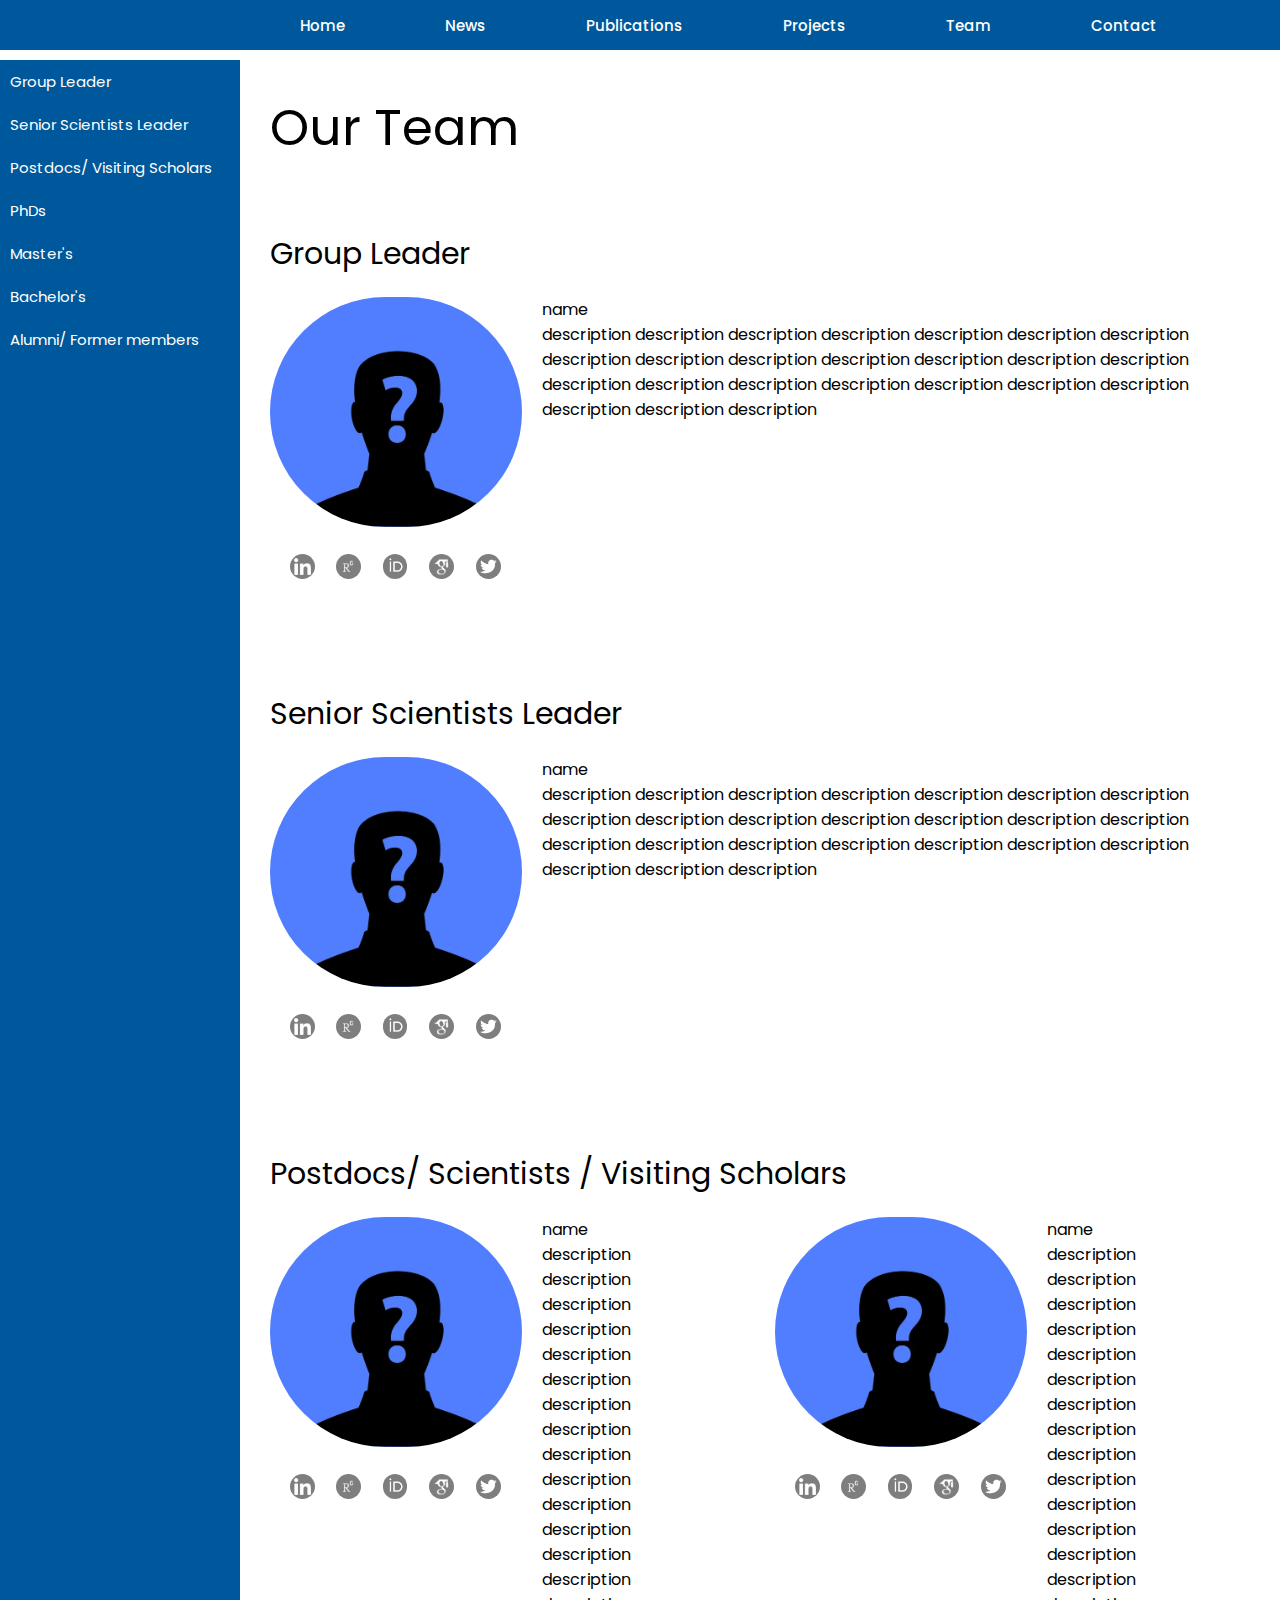
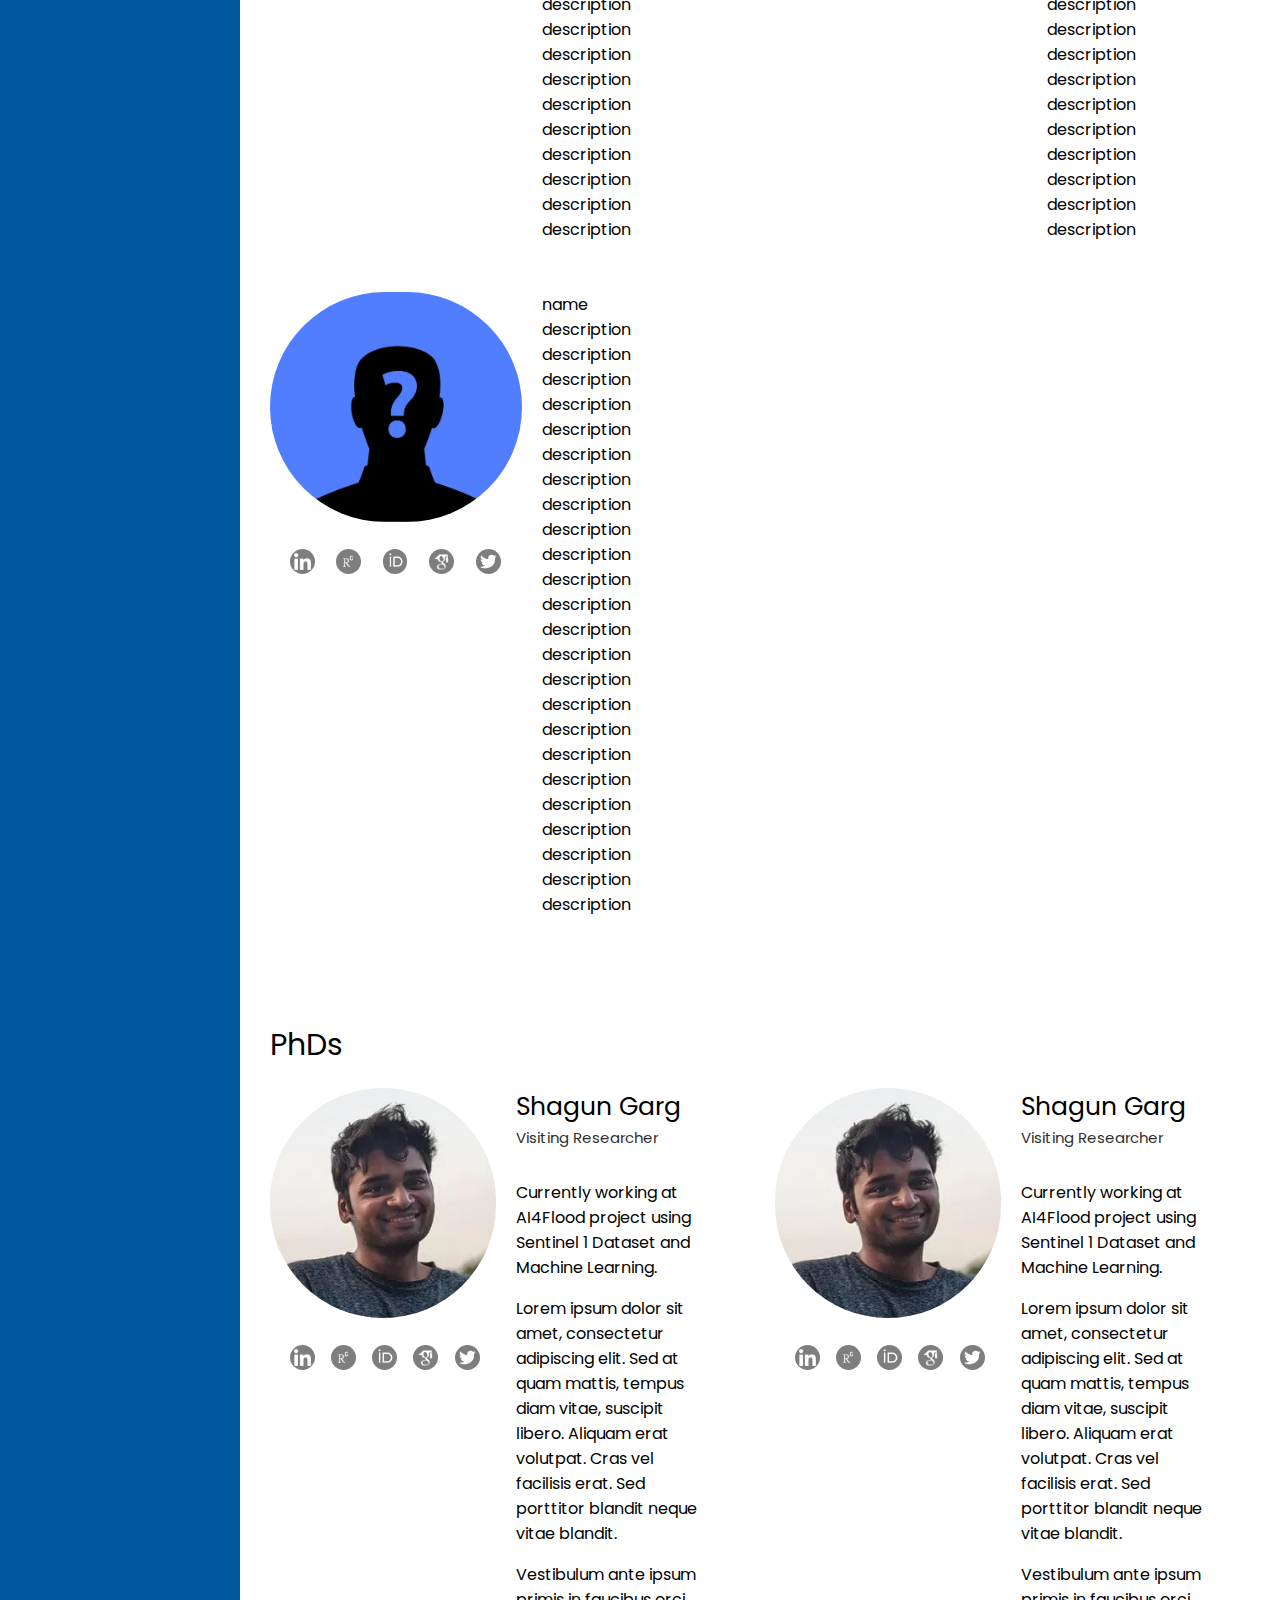
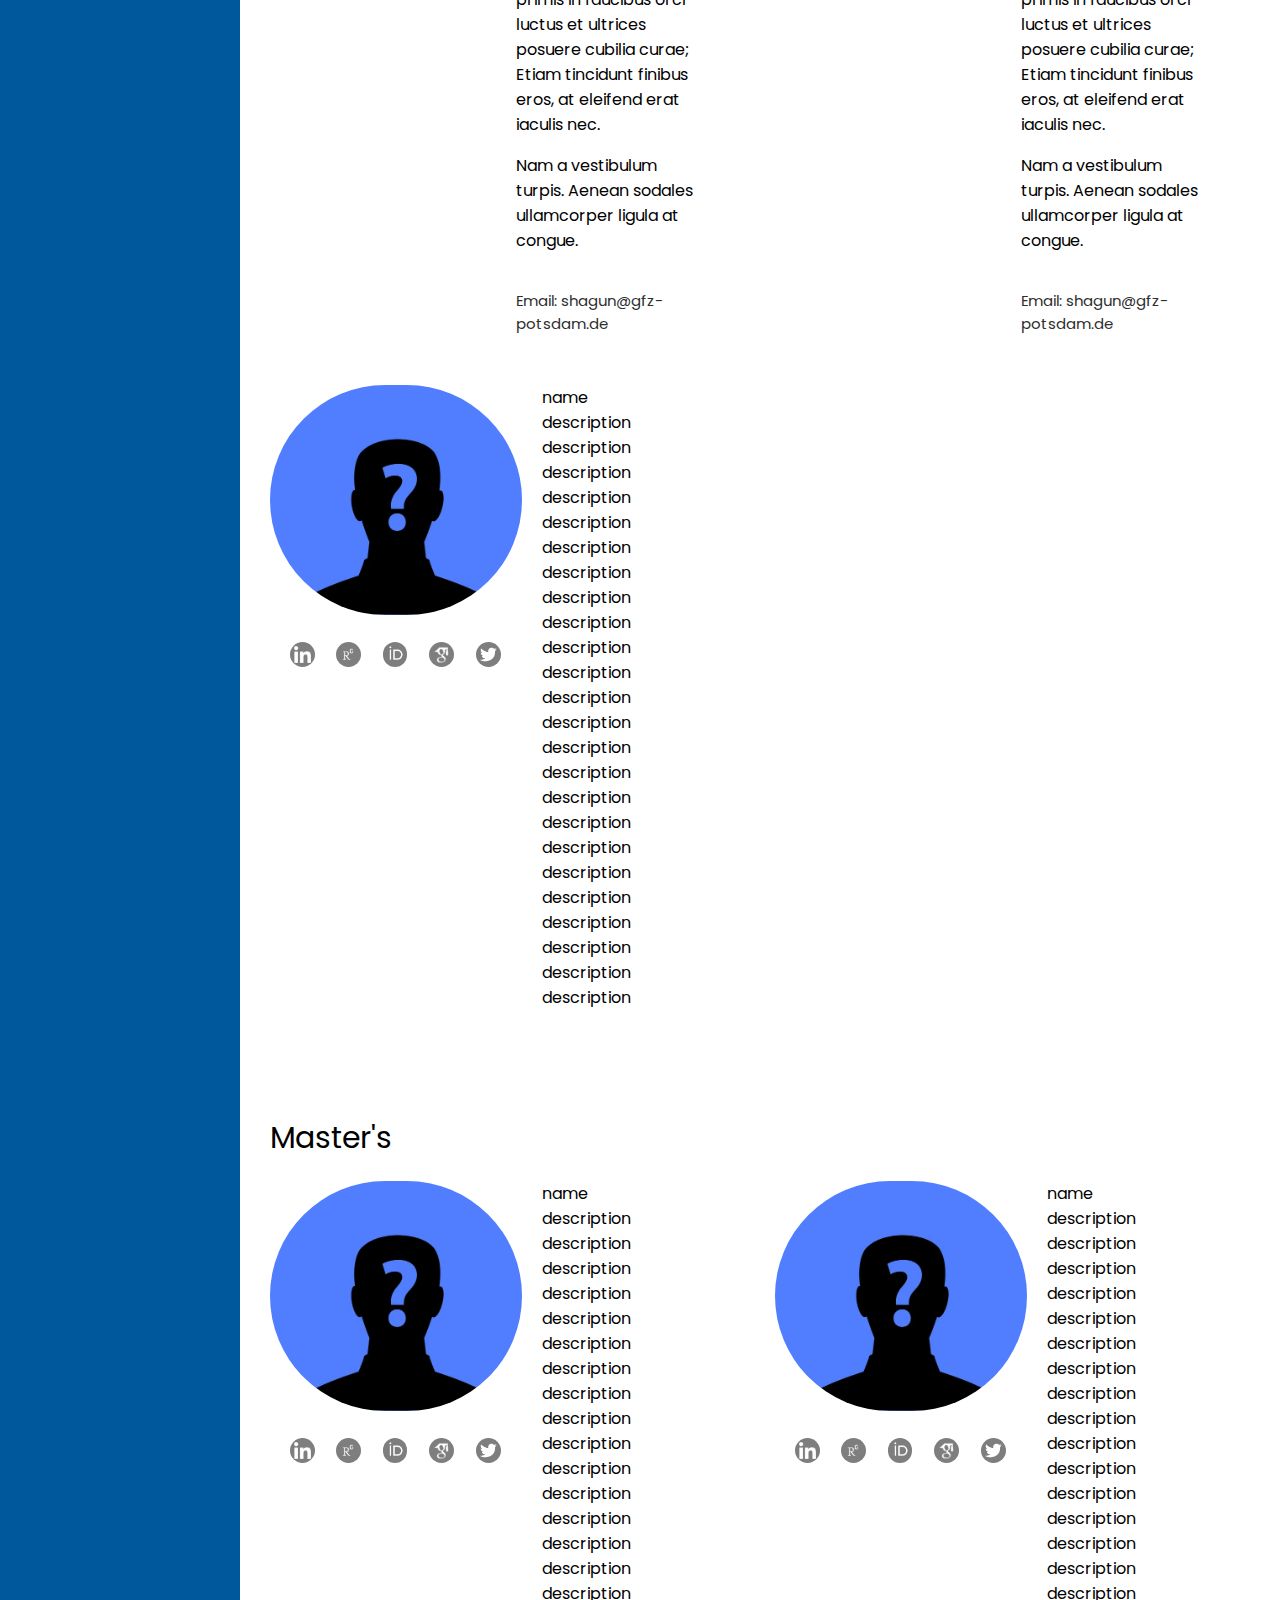
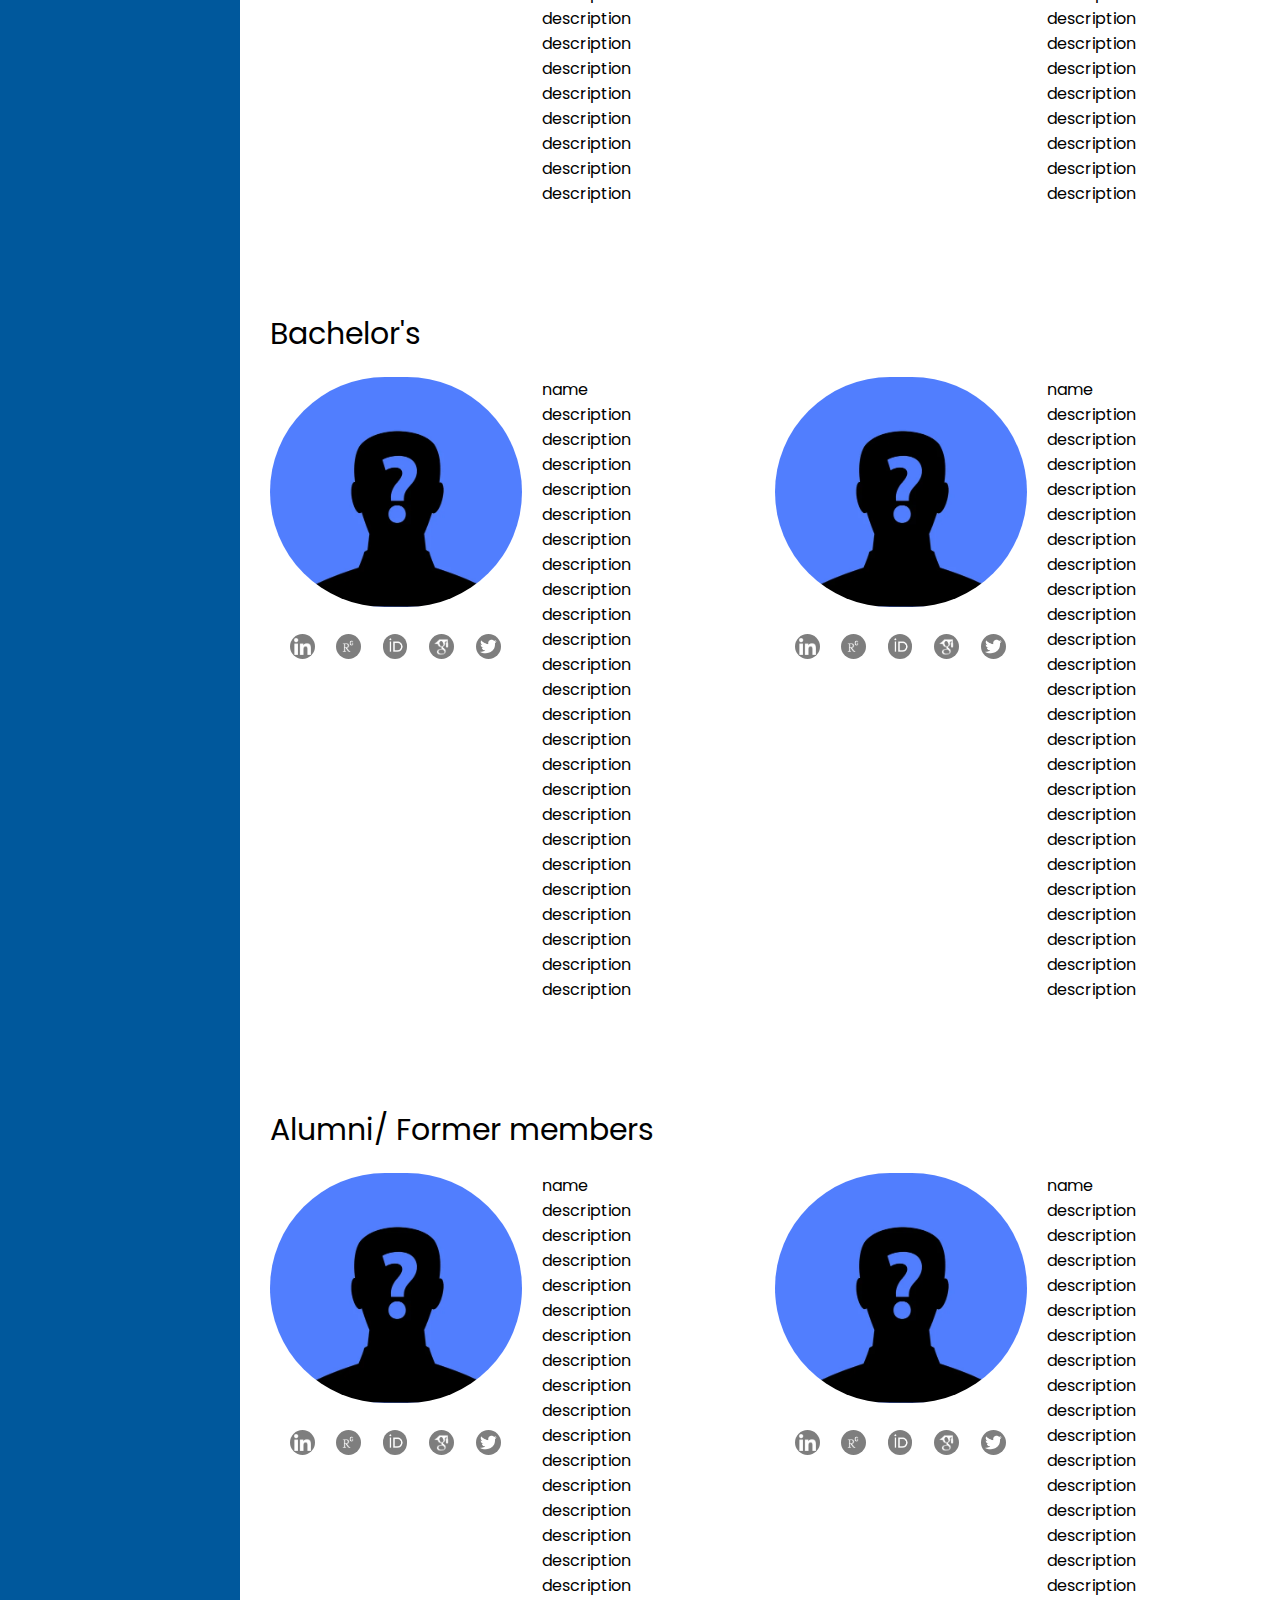
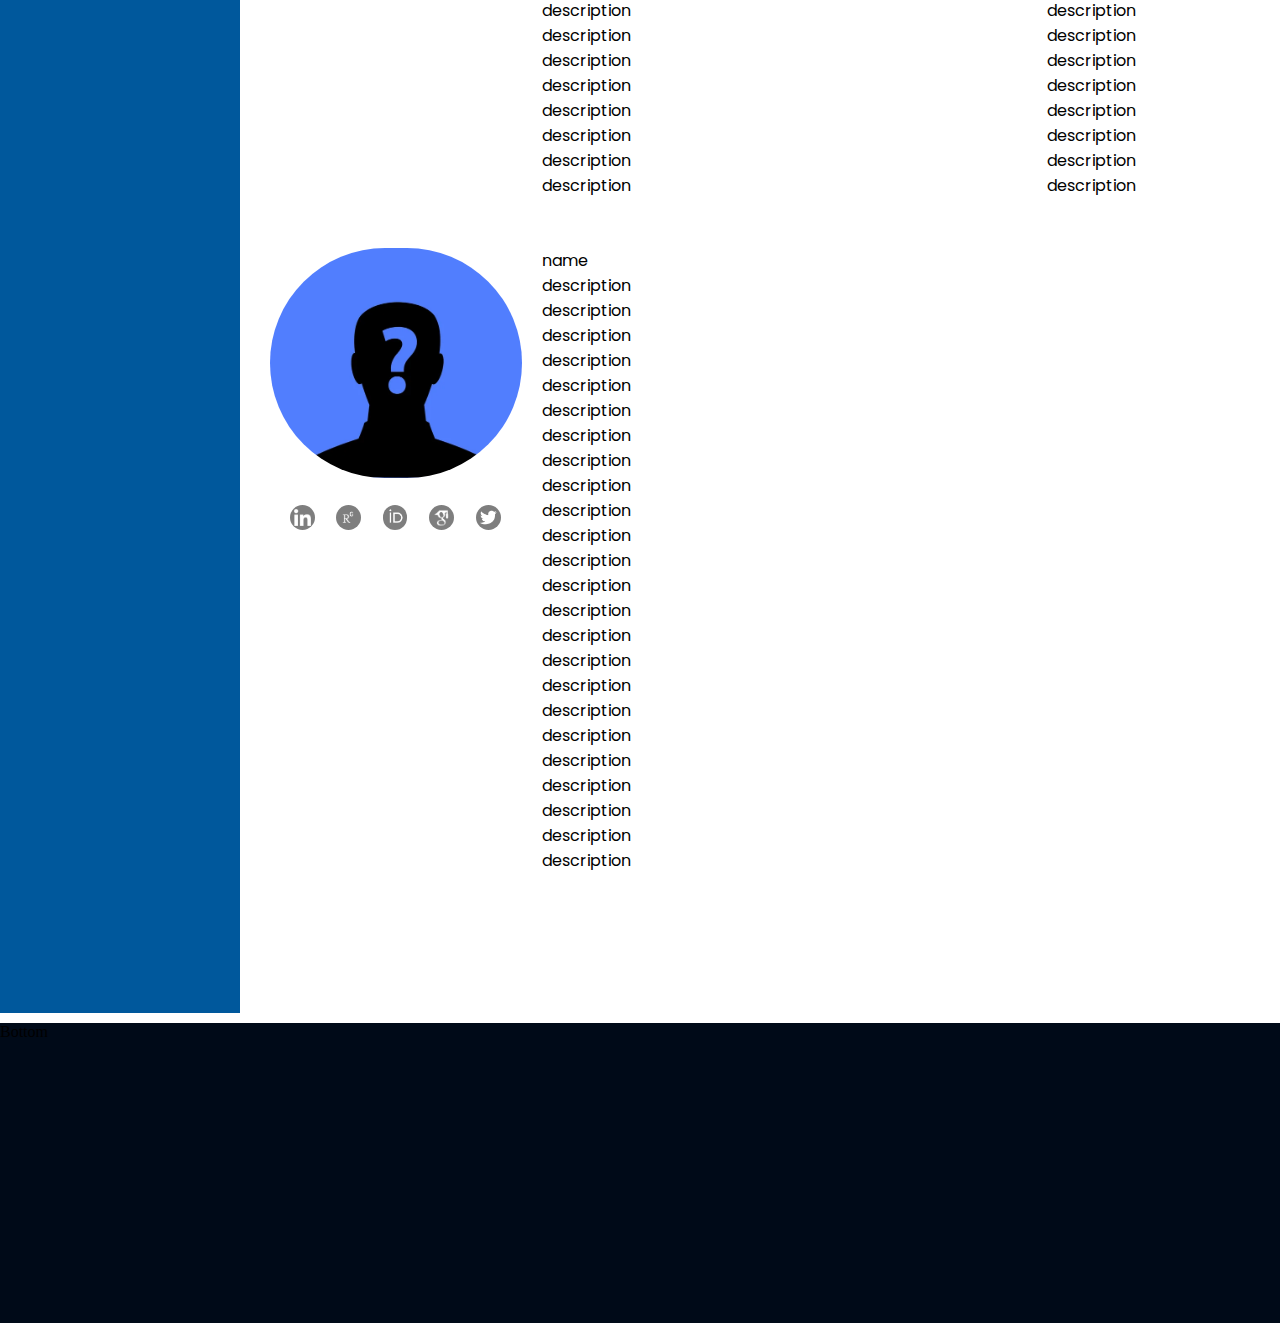
<file: index.html>
<!DOCTYPE html>
<html>
    <head>
        <link rel="preconnect" href="https://fonts.googleapis.com">
        <link rel="preconnect" href="https://fonts.gstatic.com" crossorigin>
        <link href="https://fonts.googleapis.com/css2?family=Quicksand:wght@300;500;700&family=Sono:wght@300;500;700&display=swap" rel="stylesheet">
        <link rel="preconnect" href="https://fonts.googleapis.com">
        <link rel="preconnect" href="https://fonts.gstatic.com" crossorigin>
        <link href="https://fonts.googleapis.com/css2?family=Poppins:wght@300;500;700&family=Sono:wght@300;500;700&display=swap" rel="stylesheet">
        <link rel="stylesheet" href="body.css">
        <link rel="stylesheet" href="head.css">
        <link rel="stylesheet" href="bottom.css">
        <link rel="stylesheet" href="leftpanel.css">

    </head>
    <body class="shareer">
        <div class="leftpanel">
            <div class="leaders">
            <a class="grouping" href="#leader">Group Leader<br></a>
            </div>
            <div class="leaders">
            <a class="grouping" href="#ssleader">Senior Scientists Leader<br></a>
            </div>
            <div class="leaders">
            <a class="grouping" href="#postdoc">Postdocs/ Visiting Scholars<br></a>
            </div>
            <div class="leaders">
            <a class="grouping" href="#phd">PhDs<br></a>
            </div>
            <div class="leaders">
            <a class="grouping" href="#master">Master's<br></a>
            </div>
            <div class="leaders">
            <a class="grouping" href="#bachelor">Bachelor's<br></a>
            </div>
            <div class="leaders">
            <a class="grouping" href="#Alumni">Alumni/ Former members<br></a>
            </div>
        </div>
        <div class="fullbody">
            <div class="leftpanel2"></div>
            <div class="body">
                    <div id="track" class="track">
                        Our Team
                    </div>
                    <div class="filler" id="leader">.</div>
                    <div class="designation" >
                        Group Leader
                    </div>
                    <div class="self_stuff">
                        <div class="self_pic">
                            <img class="defimg" src="Images/def_img.jpg">
                            <div class="logos">
                                <a class="logolink1" href=""> <img class="logo" src="Images/linkedin.png"> </a>
                                <a class="logolink1" href=""> <img class="logo" src="Images/researchgate.jpg"> </a>
                                <a class="logolink1" href=""> <img class="logo" src="Images/orcid.jpg"> </a>
                                <a class="logolink1" href=""> <img class="logo" src="Images/googlescholar.jpg"> </a>
                                <a class="logolink1" href=""> <img class="logo" src="Images/twitter.jpg"> </a>
                            </div>
                        </div>
                        <div class="self_desc">
                            <div>
                            name 
                            </div>
                            <div>
                                description description description description description description description description description description description description description description description description description description description description description description description description 

                            </div>
                            
                        </div>
                    </div>
                    <div class="filler" id="ssleader">.</div>
                    <div class="designation" >
                        Senior Scientists Leader
                    </div>
                    <div class="self_stuff">
                        <div class="self_pic">
                            <img class="defimg" src="Images/def_img.jpg">
                            <div class="logos">
                                <a class="logolink1" href=""> <img class="logo" src="Images/linkedin.png"> </a>
                                <a class="logolink1" href=""> <img class="logo" src="Images/researchgate.jpg"> </a>
                                <a class="logolink1" href=""> <img class="logo" src="Images/orcid.jpg"> </a>
                                <a class="logolink1" href=""> <img class="logo" src="Images/googlescholar.jpg"> </a>
                                <a class="logolink1" href=""> <img class="logo" src="Images/twitter.jpg"> </a>
                            </div>
                        </div>
                        
                        <div class="self_desc">
                            <div>
                            name 
                            </div>
                            <div>
                                description description description description description description description description description description description description description description description description description description description description description description description description 

                            </div>
                            
                        </div>
                    </div>
                    <div class="filler" id="postdoc">.</div>
                    <div class="designation" >
                        Postdocs/ Scientists / Visiting Scholars
                    </div>
                    <div class="under_lead">
                            <div class="self_stuff">
                                <div class="self_pic">
                            <img class="defimg" src="Images/def_img.jpg">
                            <div class="logos">
                                <a class="logolink" href=""> <img class="logo" src="Images/linkedin.png"> </a>
                                <a class="logolink" href=""> <img class="logo" src="Images/researchgate.jpg"> </a>
                                <a class="logolink" href=""> <img class="logo" src="Images/orcid.jpg"> </a>
                                <a class="logolink" href=""> <img class="logo" src="Images/googlescholar.jpg"> </a>
                                <a class="logolink" href=""> <img class="logo" src="Images/twitter.jpg"> </a>
                            </div>
                        </div>
                                <div class="self_desc">
                                    <div>
                                    name 
                                    </div>
                                    <div>
                                        description description description description description description description description description description description description description description description description description description description description description description description description 

                                    </div>
                                    
                                </div>
                            </div>
                            <div class="self_stuff">
                                <div class="self_pic">
                            <img class="defimg" src="Images/def_img.jpg">
                            <div class="logos">
                                <a class="logolink" href=""> <img class="logo" src="Images/linkedin.png"> </a>
                                <a class="logolink" href=""> <img class="logo" src="Images/researchgate.jpg"> </a>
                                <a class="logolink" href=""> <img class="logo" src="Images/orcid.jpg"> </a>
                                <a class="logolink" href=""> <img class="logo" src="Images/googlescholar.jpg"> </a>
                                <a class="logolink" href=""> <img class="logo" src="Images/twitter.jpg"> </a>
                            </div>
                        </div>
                                <div class="self_desc">
                                    <div>
                                    name 
                                    </div>
                                    <div>
                                        description description description description description description description description description description description description description description description description description description description description description description description description 

                                    </div>
                                    
                                </div>
                            </div>
                            <div class="self_stuff">
                                <div class="self_pic">
                            <img class="defimg" src="Images/def_img.jpg">
                            <div class="logos">
                                <a class="logolink" href=""> <img class="logo" src="Images/linkedin.png"> </a>
                                <a class="logolink" href=""> <img class="logo" src="Images/researchgate.jpg"> </a>
                                <a class="logolink" href=""> <img class="logo" src="Images/orcid.jpg"> </a>
                                <a class="logolink" href=""> <img class="logo" src="Images/googlescholar.jpg"> </a>
                                <a class="logolink" href=""> <img class="logo" src="Images/twitter.jpg"> </a>
                            </div>
                        </div>
                                <div class="self_desc">
                                    <div>
                                    name 
                                    </div>
                                    <div>
                                        description description description description description description description description description description description description description description description description description description description description description description description description 

                                    </div>
                                    
                                </div>
                            </div>
                        </div>
                        <div class="filler" id="phd">.</div>
                    <div class="designation" >
                        PhDs 
                    </div>
                    <div class="under_lead">
                        <div class="self_stuff">
                            <div class="self_pic">
                                <img class="defimg" src="team/shagungarg.jpg">
                                <div class="logos">
                                    <a class="logolink" href="https://www.linkedin.com/in/shagun-garg-243175119/"> <img class="logo" src="Images/linkedin.png"> </a>
                                    <a class="logolink" href="https://www.researchgate.net/profile/Shagun_Garg2"> <img class="logo" src="Images/researchgate.jpg"> </a>
                                    <a class="logolink" href="https://orcid.org/0000-0002-2594-2657"> <img class="logo" src="Images/orcid.jpg"> </a>
                                    <a class="logolink" href="https://scholar.google.com/citations?user=l-PspUEAAAAJ&hl=en"> <img class="logo" src="Images/googlescholar.jpg"> </a>
                                    <a class="logolink" href="https://mobile.twitter.com/shagungarg1511/"> <img class="logo" src="Images/twitter.jpg"> </a>
                                </div>
                            </div>
                            <div class="self_desc">
                                <div>
                                <a  class="naam" href="https://www.gfz-potsdam.de/staff/shagun.garg"> Shagun Garg </a> 
                                </div>
                                <div class="desi">
                                    Visiting Researcher
                                </div>
                                <div>
                                    <p>Currently working at AI4Flood project using Sentinel 1 Dataset and Machine Learning. </p>
                                    <p>Lorem ipsum dolor sit amet, consectetur adipiscing elit. Sed at quam mattis, tempus diam vitae, suscipit libero. Aliquam erat volutpat. Cras vel facilisis erat. Sed porttitor blandit neque vitae blandit.</p>
                                    <p>Vestibulum ante ipsum primis in faucibus orci luctus et ultrices posuere cubilia curae; Etiam tincidunt finibus eros, at eleifend erat iaculis nec.</p>
                                    <p>Nam a vestibulum turpis. Aenean sodales ullamcorper ligula at congue.</p>
                                </div>
                                <div class="emailfull">
                                    Email: 
                                    <a class="email" href = "mailto: shagun@gfz-potsdam.de">shagun@gfz-potsdam.de</a>
                                    
                                </div>
                            </div>
                        </div>   
                        <div class="self_stuff">
                            <div class="self_pic">
                                <img class="defimg" src="team/shagungarg.jpg">
                                <div class="logos">
                                    <a class="logolink" href="https://www.linkedin.com/in/shagun-garg-243175119/"> <img class="logo" src="Images/linkedin.png"> </a>
                                    <a class="logolink" href="https://www.researchgate.net/profile/Shagun_Garg2"> <img class="logo" src="Images/researchgate.jpg"> </a>
                                    <a class="logolink" href="https://orcid.org/0000-0002-2594-2657"> <img class="logo" src="Images/orcid.jpg"> </a>
                                    <a class="logolink" href="https://scholar.google.com/citations?user=l-PspUEAAAAJ&hl=en"> <img class="logo" src="Images/googlescholar.jpg"> </a>
                                    <a class="logolink" href="https://mobile.twitter.com/shagungarg1511/"> <img class="logo" src="Images/twitter.jpg"> </a>
                                </div>
                            </div>
                            <div class="self_desc">
                                <div>
                                <a  class="naam" href="https://www.gfz-potsdam.de/staff/shagun.garg"> Shagun Garg </a> 
                                </div>
                                <div class="desi">
                                    Visiting Researcher
                                </div>
                                <div>
                                    <p>Currently working at AI4Flood project using Sentinel 1 Dataset and Machine Learning. </p>
                                    <p>Lorem ipsum dolor sit amet, consectetur adipiscing elit. Sed at quam mattis, tempus diam vitae, suscipit libero. Aliquam erat volutpat. Cras vel facilisis erat. Sed porttitor blandit neque vitae blandit.</p>
                                    <p>Vestibulum ante ipsum primis in faucibus orci luctus et ultrices posuere cubilia curae; Etiam tincidunt finibus eros, at eleifend erat iaculis nec.</p>
                                    <p>Nam a vestibulum turpis. Aenean sodales ullamcorper ligula at congue.</p>
                                </div>
                                <div class="emailfull">
                                    Email: 
                                    <a class="email" href = "mailto: shagun@gfz-potsdam.de">shagun@gfz-potsdam.de</a>
                                    
                                </div>
                            </div>
                        </div>   
                <div class="self_stuff">
                    <div class="self_pic">
                <img class="defimg" src="Images/def_img.jpg">
                <div class="logos">
                    <a class="logolink" href=""> <img class="logo" src="Images/linkedin.png"> </a>
                    <a class="logolink" href=""> <img class="logo" src="Images/researchgate.jpg"> </a>
                    <a class="logolink" href=""> <img class="logo" src="Images/orcid.jpg"> </a>
                    <a class="logolink" href=""> <img class="logo" src="Images/googlescholar.jpg"> </a>
                    <a class="logolink" href=""> <img class="logo" src="Images/twitter.jpg"> </a>
                </div>
            </div>
                <div class="self_desc">
                    <div>
                    name 
                    </div>
                    <div>
                        description description description description description description description description description description description description description description description description description description description description description description description description 

                    </div>
                    
                </div>
            </div>
                        
                    </div>
                    <div class="filler" id="master">.</div>
                    <div class="designation" >
                        Master's 
                    </div>
                    <div class="under_lead">
                        <div class="self_stuff">
                            <div class="self_pic">
                            <img class="defimg" src="Images/def_img.jpg">
                            <div class="logos">
                                <a class="logolink" href=""> <img class="logo" src="Images/linkedin.png"> </a>
                                <a class="logolink" href=""> <img class="logo" src="Images/researchgate.jpg"> </a>
                                <a class="logolink" href=""> <img class="logo" src="Images/orcid.jpg"> </a>
                                <a class="logolink" href=""> <img class="logo" src="Images/googlescholar.jpg"> </a>
                                <a class="logolink" href=""> <img class="logo" src="Images/twitter.jpg"> </a>
                            </div>
                        </div>
                            <div class="self_desc">
                                <div>
                                name 
                                </div>
                                <div>
                                    description description description description description description description description description description description description description description description description description description description description description description description description 
                                </div>
                                
                            </div>
                        </div>
                        <div class="self_stuff">
                            <div class="self_pic">
                            <img class="defimg" src="Images/def_img.jpg">
                            <div class="logos">
                                <a class="logolink" href=""> <img class="logo" src="Images/linkedin.png"> </a>
                                <a class="logolink" href=""> <img class="logo" src="Images/researchgate.jpg"> </a>
                                <a class="logolink" href=""> <img class="logo" src="Images/orcid.jpg"> </a>
                                <a class="logolink" href=""> <img class="logo" src="Images/googlescholar.jpg"> </a>
                                <a class="logolink" href=""> <img class="logo" src="Images/twitter.jpg"> </a>
                            </div>
                        </div>
                            <div class="self_desc">
                                <div>
                                name 
                                </div>
                                <div>
                                    description description description description description description description description description description description description description description description description description description description description description description description description 
                                </div>
                                
                            </div>
                        </div> 
                    </div>  
                    <div class="filler" id="bachelor">.</div>
                    <div class="designation" >
                        Bachelor's 
                    </div>
                    <div class="under_lead">
                        <div class="self_stuff">
                            <div class="self_pic">
                            <img class="defimg" src="Images/def_img.jpg">
                            <div class="logos">
                                <a class="logolink" href=""> <img class="logo" src="Images/linkedin.png"> </a>
                                <a class="logolink" href=""> <img class="logo" src="Images/researchgate.jpg"> </a>
                                <a class="logolink" href=""> <img class="logo" src="Images/orcid.jpg"> </a>
                                <a class="logolink" href=""> <img class="logo" src="Images/googlescholar.jpg"> </a>
                                <a class="logolink" href=""> <img class="logo" src="Images/twitter.jpg"> </a>
                            </div>
                        </div>
                            <div class="self_desc">
                                <div>
                                name 
                                </div>
                                <div>
                                    description description description description description description description description description description description description description description description description description description description description description description description description 
                                </div>
                                
                            </div>
                        </div>
                        <div class="self_stuff">
                            <div class="self_pic">
                            <img class="defimg" src="Images/def_img.jpg">
                            <div class="logos">
                                <a class="logolink" href=""> <img class="logo" src="Images/linkedin.png"> </a>
                                <a class="logolink" href=""> <img class="logo" src="Images/researchgate.jpg"> </a>
                                <a class="logolink" href=""> <img class="logo" src="Images/orcid.jpg"> </a>
                                <a class="logolink" href=""> <img class="logo" src="Images/googlescholar.jpg"> </a>
                                <a class="logolink" href=""> <img class="logo" src="Images/twitter.jpg"> </a>
                            </div>
                        </div>
                            <div class="self_desc">
                                <div>
                                name 
                                </div>
                                <div>
                                    description description description description description description description description description description description description description description description description description description description description description description description description 
                                </div>
                                
                            </div>
                        </div> 
                    </div>  
                    <div class="filler" id="Alumni">
                        .
                    </div>
                    <div class="designation" >
                        Alumni/ Former members 
                    </div>
                    <div class="under_lead">
                        <div class="self_stuff">
                            <div class="self_pic">
                            <img class="defimg" src="Images/def_img.jpg">
                            <div class="logos">
                                <a class="logolink" href=""> <img class="logo" src="Images/linkedin.png"> </a>
                                <a class="logolink" href=""> <img class="logo" src="Images/researchgate.jpg"> </a>
                                <a class="logolink" href=""> <img class="logo" src="Images/orcid.jpg"> </a>
                                <a class="logolink" href=""> <img class="logo" src="Images/googlescholar.jpg"> </a>
                                <a class="logolink" href=""> <img class="logo" src="Images/twitter.jpg"> </a>
                            </div>
                        </div>
                            <div class="self_desc">
                                <div>
                                name 
                                </div>
                                <div>
                                    description description description description description description description description description description description description description description description description description description description description description description description description 
                                </div>
                                
                            </div>
                        </div>
                        <div class="self_stuff">
                            <div class="self_pic">
                            <img class="defimg" src="Images/def_img.jpg">
                            <div class="logos">
                                <a class="logolink" href=""> <img class="logo" src="Images/linkedin.png"> </a>
                                <a class="logolink" href=""> <img class="logo" src="Images/researchgate.jpg"> </a>
                                <a class="logolink" href=""> <img class="logo" src="Images/orcid.jpg"> </a>
                                <a class="logolink" href=""> <img class="logo" src="Images/googlescholar.jpg"> </a>
                                <a class="logolink" href=""> <img class="logo" src="Images/twitter.jpg"> </a>
                            </div>
                        </div>
                            <div class="self_desc">
                                <div>
                                name 
                                </div>
                                <div>
                                    description description description description description description description description description description description description description description description description description description description description description description description description 
                                </div>
                                
                            </div>
                        </div> 
                        <div class="self_stuff">
                            <div class="self_pic">
                            <img class="defimg" src="Images/def_img.jpg">
                            <div class="logos">
                                <a class="logolink" href=""> <img class="logo" src="Images/linkedin.png"> </a>
                                <a class="logolink" href=""> <img class="logo" src="Images/researchgate.jpg"> </a>
                                <a class="logolink" href=""> <img class="logo" src="Images/orcid.jpg"> </a>
                                <a class="logolink" href=""> <img class="logo" src="Images/googlescholar.jpg"> </a>
                                <a class="logolink" href=""> <img class="logo" src="Images/twitter.jpg"> </a>
                            </div>
                        </div>
                            <div class="self_desc">
                                <div>
                                name 
                                </div>
                                <div>
                                    description description description description description description description description description description description description description description description description description description description description description description description description 
                                </div>
                                
                            </div>
                        </div>
                        
                        
                        
                    </div>  
                </div>
        </div>
        <div class="header">
            <a class="heads" href="">
                Home
            </a>
            <a class="heads" href="">
                News
            </a>
            <a class="heads" href="">
                Publications
            </a>
            <a class="heads" href="project.html">
                Projects
            </a>
            <a class="heads" href="index.html">
                Team
            </a>
            <a class="heads" href="">
                Contact
            </a>
        </div>
        <div class="bottom">
            Bottom
        </div>
    </body>
</html>
</file>
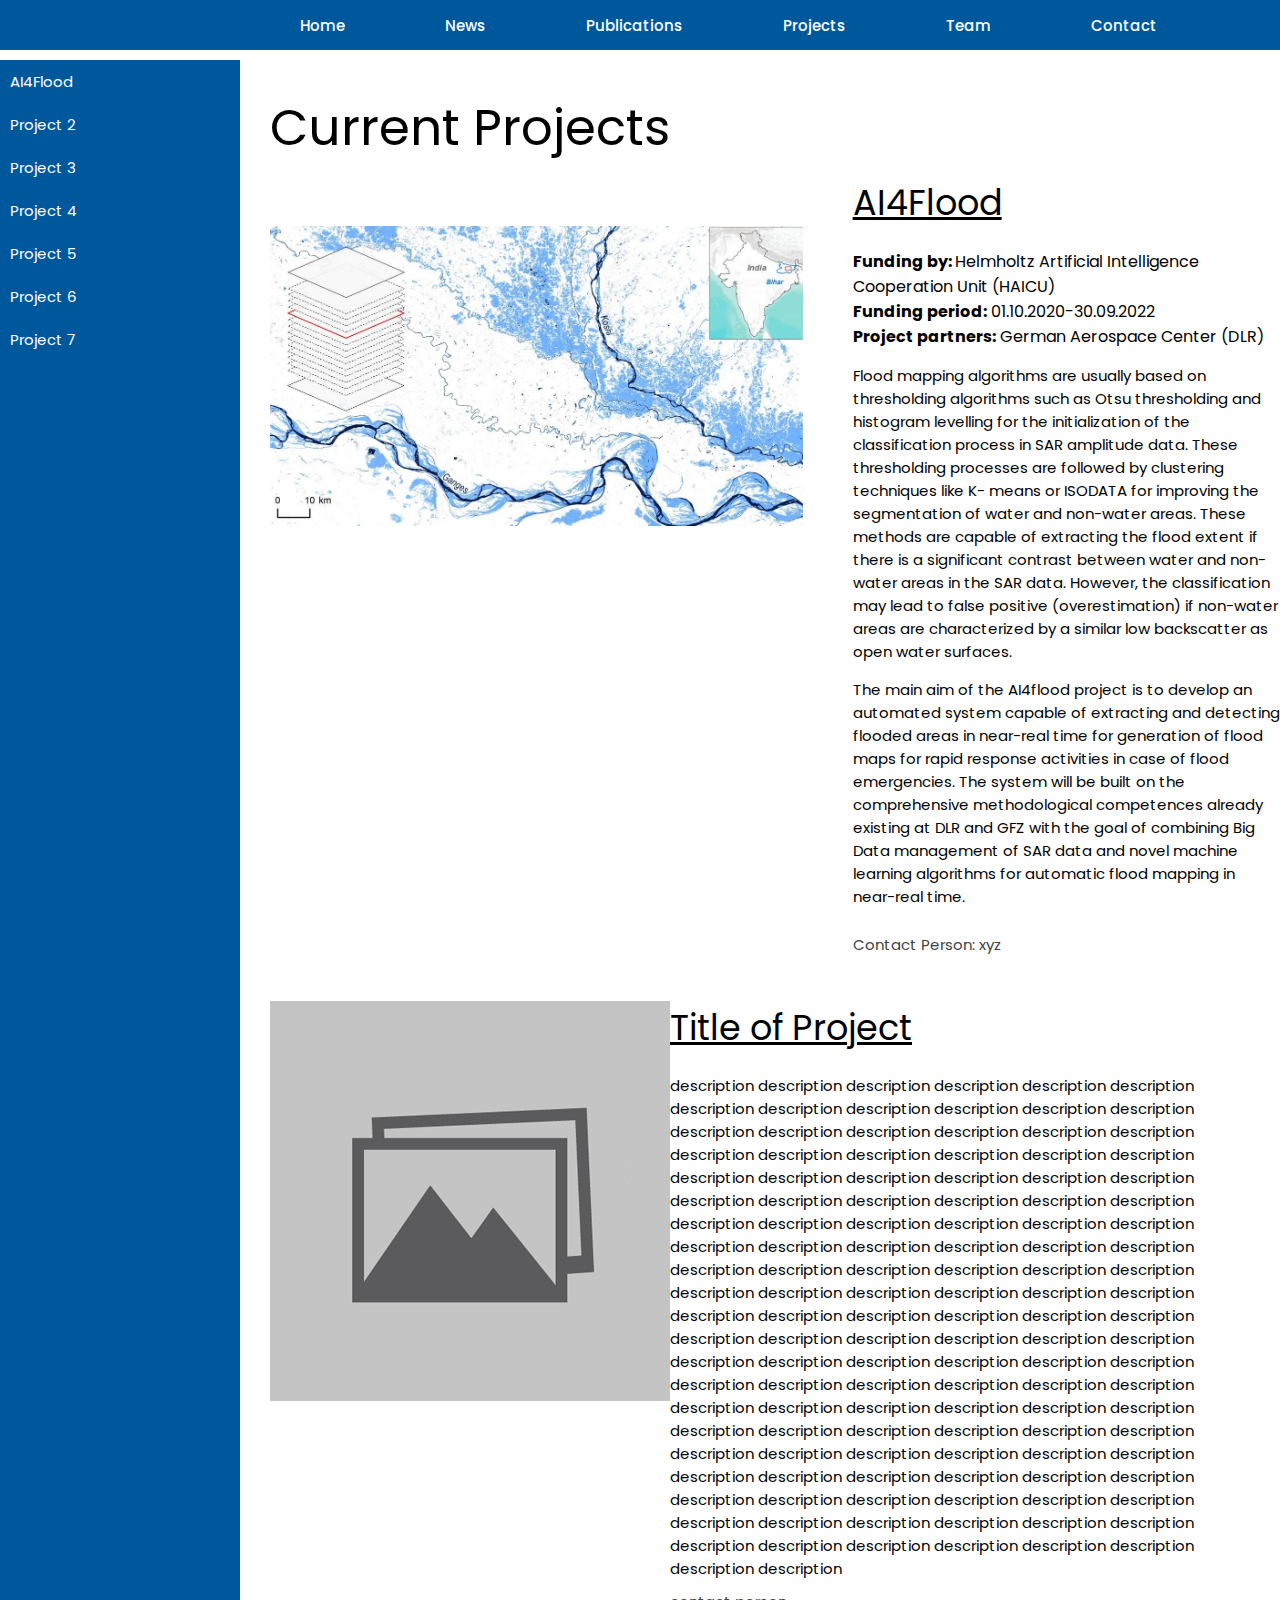
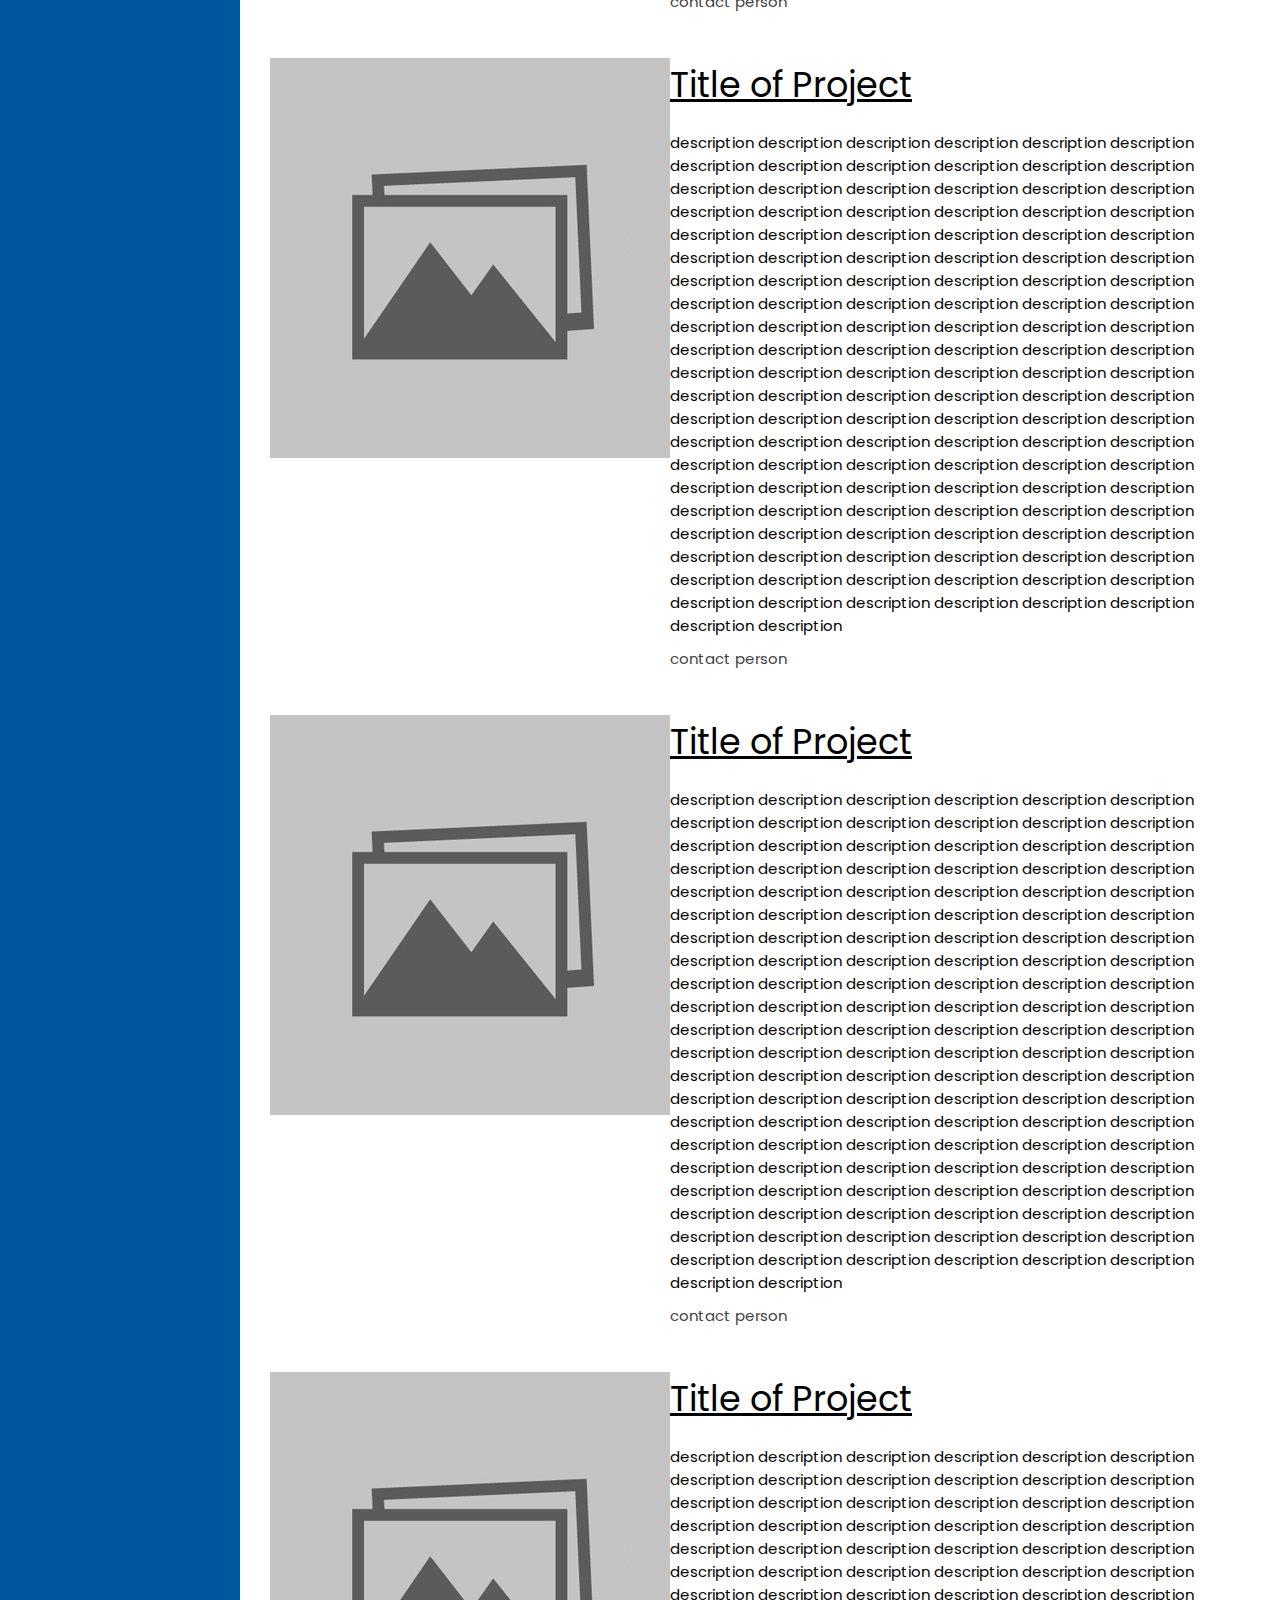
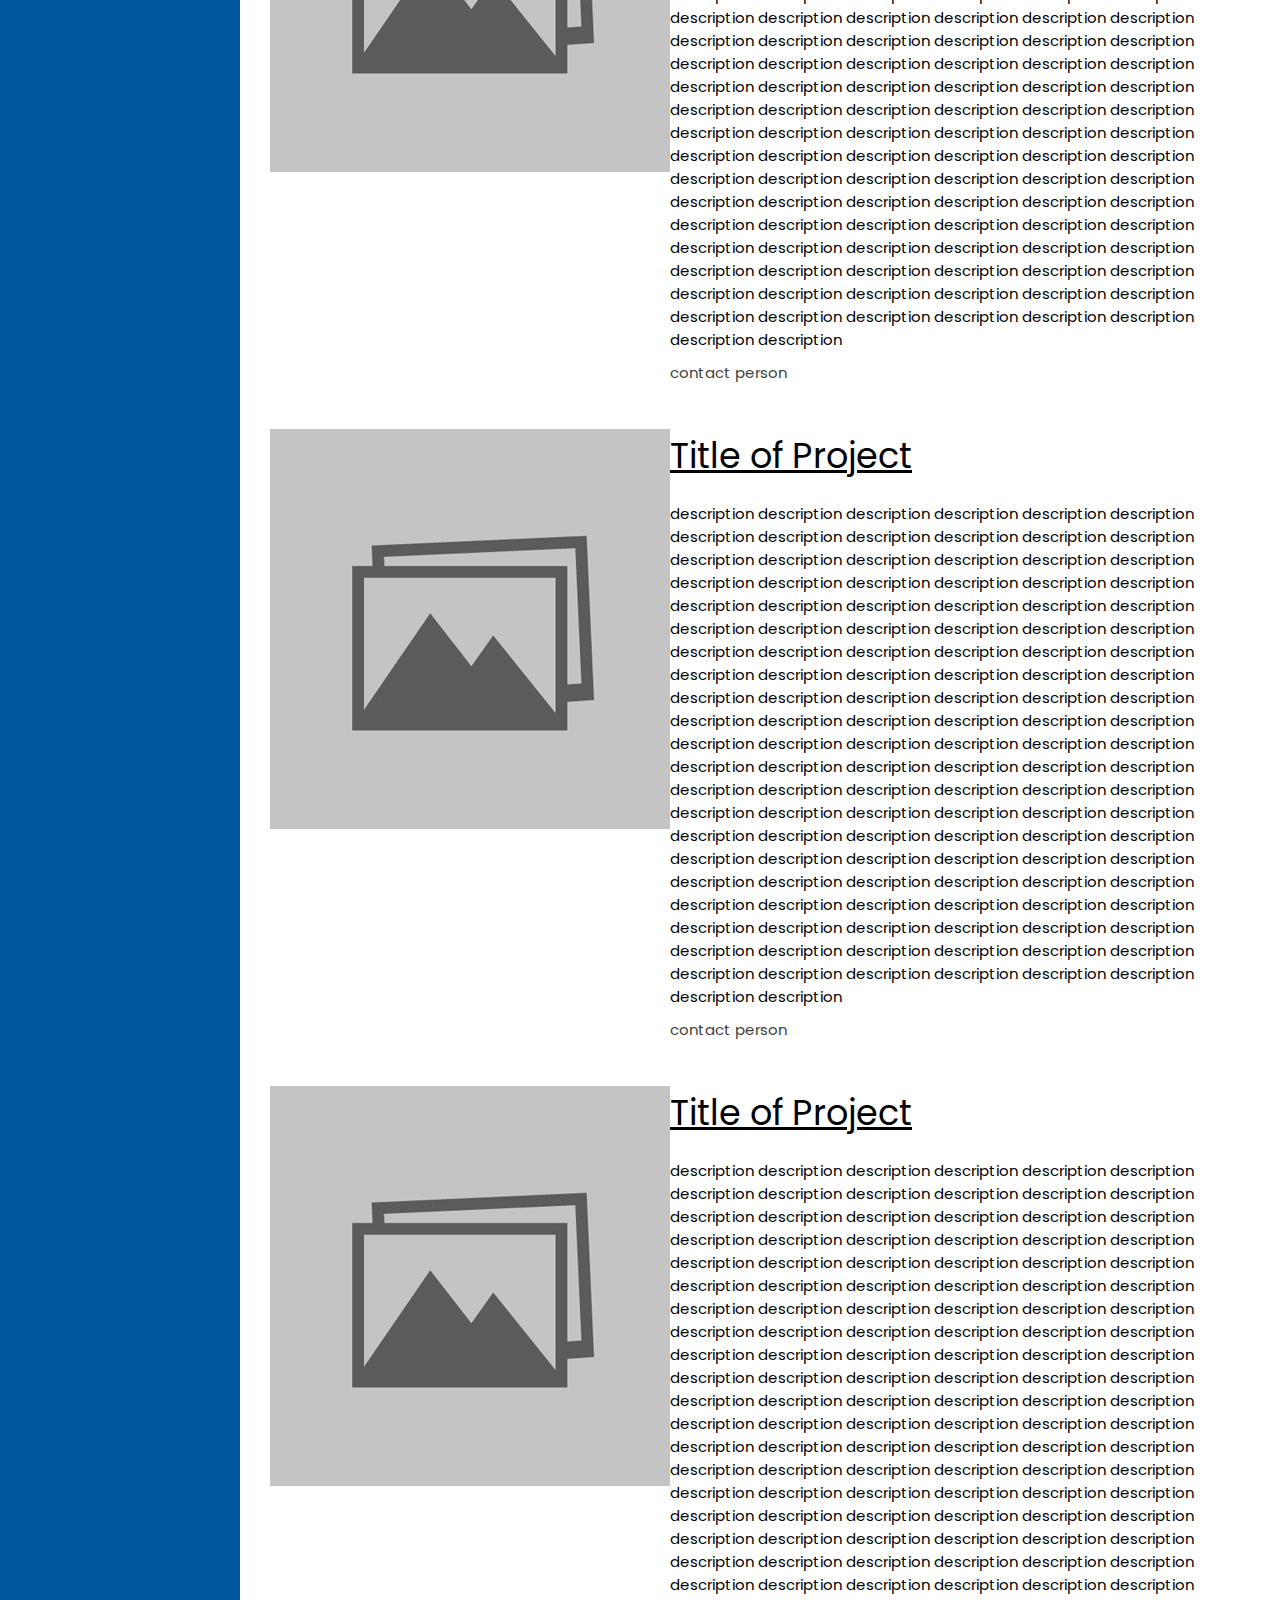
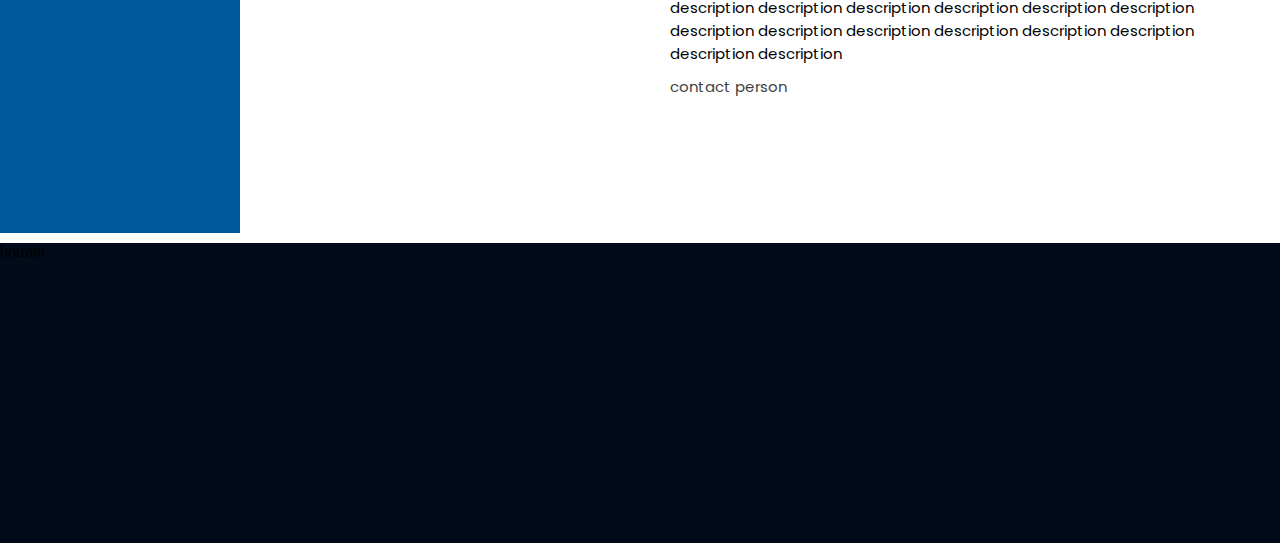
<file: project.html>
<!DOCTYPE html>
<html>
    <head>
        <link rel="preconnect" href="https://fonts.googleapis.com">
        <link rel="preconnect" href="https://fonts.gstatic.com" crossorigin>
        <link href="https://fonts.googleapis.com/css2?family=Quicksand:wght@300;500;700&family=Sono:wght@300;500;700&display=swap" rel="stylesheet">
        <link rel="preconnect" href="https://fonts.googleapis.com">
        <link rel="preconnect" href="https://fonts.gstatic.com" crossorigin>
        <link href="https://fonts.googleapis.com/css2?family=Poppins:wght@300;500;700&family=Sono:wght@300;500;700&display=swap" rel="stylesheet">
        <link rel="stylesheet" href="body.css">
        <link rel="stylesheet" href="head.css">
        <link rel="stylesheet" href="bottom.css">
        <link rel="stylesheet" href="leftpanel.css">

    </head>
    <body class="shareer">
        <div class="leftpanel">
            <div class="leaders">
            <a class="grouping" href="">AI4Flood<br></a>
            </div>
            <div class="leaders">
            <a class="grouping" href="">Project 2<br></a>
            </div>
            <div class="leaders">
            <a class="grouping" href="">Project 3<br></a>
            </div>
            <div class="leaders">
            <a class="grouping" href="">Project 4<br></a>
            </div>
            <div class="leaders">
            <a class="grouping" href="">Project 5<br></a>
            </div>
            <div class="leaders">
            <a class="grouping" href="">Project 6<br></a>
            </div>
            <div class="leaders">
            <a class="grouping" href="">Project 7<br></a>
            </div>
        </div>
        <div class="fullbody">
            <div class="leftpanel2">
            </div>
            <div class="body">
                <div class="track">
                    Current Projects
                </div>
                <div class="projectlist">
                    <div>
                        <img class="projectpic" src="Images/AI4Flood.jpg">
                    </div>
                    <div>
                        <div class="projecttitle">
                            AI4Flood
                        </div>
                        <div class="projectfund">
                            <strong>Funding by: </strong> Helmholtz Artificial Intelligence Cooperation Unit (HAICU) <br>
                            <strong>Funding period:</strong> 01.10.2020-30.09.2022 <br>
                            <strong>Project partners:</strong> German Aerospace Center (DLR) <br>
                        </div>
                        <div class="projectdesc">
                            <p> Flood mapping algorithms are usually based on thresholding algorithms such as Otsu thresholding and histogram levelling for the initialization of the classification process in SAR amplitude data. These thresholding processes are followed by clustering techniques like K- means or ISODATA for improving the segmentation of water and non-water areas. These methods are capable of extracting the flood extent if there is a significant contrast between water and non-water areas in the SAR data. However, the classification may lead to false positive (overestimation) if non-water areas are characterized by a similar low backscatter as open water surfaces. </p>

                            <p> The main aim of the AI4flood project is to develop an automated system capable of extracting and detecting flooded areas in near-real time for generation of flood maps for rapid response activities in case of flood emergencies. The system will be built on the comprehensive methodological competences already existing at DLR and GFZ with the goal of combining Big Data management of SAR data and novel machine learning algorithms for automatic flood mapping in near-real time. </p>
                        </div>
                        <div class="projectcontact">
                            Contact Person: xyz
                        </div>
                    </div>
                </div>
                <div class="projectlist">
                    <div>
                        <img src="Images/default_thumb.jpg">
                    </div>
                    <div>
                        <div class="projecttitle">
                            Title of Project
                        </div>
                        <div class="projectdesc">
                            description description description description description description description description description description description description description description description description description description description description description description description description description description description description description description description description description description description description description description description description description description description description description description description description description description description description description description description description description description description description description description description description description description description description description description description description description description description description description description description description description description description description description description description description description description description description description description description description description description description description description description description description description description description description description description description description description description description description description description description description description description description description description description description description
                        </div>
                        <div class="projectcontact">
                            contact person
                        </div>
                    </div>
                </div>
                <div class="projectlist">
                    <div>
                        <img src="Images/default_thumb.jpg">
                    </div>
                    <div>
                        <div class="projecttitle">
                            Title of Project
                        </div>
                        <div class="projectdesc">
                            description description description description description description description description description description description description description description description description description description description description description description description description description description description description description description description description description description description description description description description description description description description description description description description description description description description description description description description description description description description description description description description description description description description description description description description description description description description description description description description description description description description description description description description description description description description description description description description description description description description description description description description description description description description description description description description description description description description description description description description description description description description description description description description description
                        </div>
                        <div class="projectcontact">
                            contact person
                        </div>
                    </div>
                </div>
                <div class="projectlist">
                    <div>
                        <img src="Images/default_thumb.jpg">
                    </div>
                    <div>
                        <div class="projecttitle">
                            Title of Project
                        </div>
                        <div class="projectdesc">
                            description description description description description description description description description description description description description description description description description description description description description description description description description description description description description description description description description description description description description description description description description description description description description description description description description description description description description description description description description description description description description description description description description description description description description description description description description description description description description description description description description description description description description description description description description description description description description description description description description description description description description description description description description description description description description description description description description description description description description description description description description description description description description description description description
                        </div>
                        <div class="projectcontact">
                            contact person
                        </div>
                    </div>
                </div>
                <div class="projectlist">
                    <div>
                        <img src="Images/default_thumb.jpg">
                    </div>
                    <div>
                        <div class="projecttitle">
                            Title of Project
                        </div>
                        <div class="projectdesc">
                            description description description description description description description description description description description description description description description description description description description description description description description description description description description description description description description description description description description description description description description description description description description description description description description description description description description description description description description description description description description description description description description description description description description description description description description description description description description description description description description description description description description description description description description description description description description description description description description description description description description description description description description description description description description description description description description description description description description description description description description description description description description description description description description description
                        </div>
                        <div class="projectcontact">
                            contact person
                        </div>
                    </div>
                </div>
                <div class="projectlist">
                    <div>
                        <img src="Images/default_thumb.jpg">
                    </div>
                    <div>
                        <div class="projecttitle">
                            Title of Project
                        </div>
                        <div class="projectdesc">
                            description description description description description description description description description description description description description description description description description description description description description description description description description description description description description description description description description description description description description description description description description description description description description description description description description description description description description description description description description description description description description description description description description description description description description description description description description description description description description description description description description description description description description description description description description description description description description description description description description description description description description description description description description description description description description description description description description description description description description description description description description description description description description description description description
                        </div>
                        <div class="projectcontact">
                            contact person
                        </div>
                    </div>
                </div>
                <div class="projectlist">
                    <div>
                        <img src="Images/default_thumb.jpg">
                    </div>
                    <div>
                        <div class="projecttitle">
                            Title of Project
                        </div>
                        <div class="projectdesc">
                            description description description description description description description description description description description description description description description description description description description description description description description description description description description description description description description description description description description description description description description description description description description description description description description description description description description description description description description description description description description description description description description description description description description description description description description description description description description description description description description description description description description description description description description description description description description description description description description description description description description description description description description description description description description description description description description description description description description description description description description description description description description description description description description description
                        </div>
                        <div class="projectcontact">
                            contact person
                        </div>
                    </div>
                </div>
            </div>
        </div>
        <div class="header">
            <a class="heads" href="">
                Home
            </a>
            <a class="heads" href="">
                News
            </a>
            <a class="heads" href="">
                Publications
            </a>
            <a class="heads" href="project.html">
                Projects
            </a>
            <a class="heads" href="index.html">
                Team
            </a>
            <a class="heads" href="">
                Contact
            </a>
        </div>
        <div class="bottom">
            bottom
        </div>
    </body>
</html>
</file>
<file: body.css>
.body {
    margin: 0;
    padding-top: 40px;
    padding-bottom: 100px;
    padding-right: 0px;
    padding-left: 30px;
    font-family: Poppins, Ariel;
    
}
.p {
    align-content: justify;
}
.shareer {
    padding-top: 50px;
    margin: 0;

}
.filler {
    color: white;
    padding-bottom: 10px;
}

.track {
    font-size: 50px;
    padding-bottom: 10px;
}
.designation {
    font-size: 30px;
    padding-top: 20px;
    padding-bottom: 20px;
}
.defimg {
    height: 230px;
    border-radius: 115px;
}

.self_stuff {
    display: grid;
    grid-template-columns: 0.2fr 1fr;
    padding-bottom: 50px;
    padding-right: 50px;
}
.self_desc {
    padding-left: 20px;
    padding-right: 20px;
}
.desi {
    padding-bottom: 15px;
    font-size: 15px;
    color: rgb(46, 46, 46);
}
.under_lead {
    display: grid;
    grid-template-columns: 1fr 1fr;
}

.projectlist {
    display: grid;
    grid-template-columns: 0.75fr 1.25fr;
    padding-bottom: 35px;
}
.projectpic {
    padding-top: 50px;
    height: 300px;
    width: auto;
    padding-right: 50px;
}
.projecttitle {
    font-size: 35px;
    text-decoration: underline;
    padding-bottom: 20px;
}
.projectdesc {
    font-size: 15px;
    padding-bottom: 10px;
}
.projectcontact {
    color: rgb(63, 63, 63);
    font-size: 15px;
    padding-bottom: 10px;
}
.naam {
    font-size: 25px;
    font-weight: 500px;
    color: black;
}
.naam:link { text-decoration: none; }
.naam:visited { text-decoration: none; }
.naam:hover {text-decoration: none;}
.naam:active { text-decoration: none; }

.logos {
    display: grid;
    grid-template-columns: 1fr 1fr 1fr 1fr 1fr;
    padding-top: 20px;
    padding-left: 20px;
}
.logo {
    
    height: 25px;
    border-radius: 12.5px;
}
.logolink {
    padding-right: 10px;
    opacity: 0.5;
    transition: opacity 0.15s;
}
.logolink1 {
    opacity: 0.5;
    transition: opacity 0.15s;
}
.email {
    color: rgb(46, 46, 46);
    font-size: 15px;
    transition: 0.15s;
}
.emailfull {
    color: rgb(46, 46, 46);
    font-size: 15px;
    padding-top: 20px;
}
.logolink:link { text-decoration: none; }
.logolink:visited { text-decoration: none; }
.logolink:hover {text-decoration: none;opacity: 1;}
.logolink:active { text-decoration: none; }

.logolink1:link { text-decoration: none; }
.logolink1:visited { text-decoration: none; }
.logolink1:hover {text-decoration: none;opacity: 1;}
.logolink1:active { text-decoration: none; }

.email:link { text-decoration: none; }
.email:visited { text-decoration: none; }
.email:hover {text-decoration: none; color: black;}
.email:active { text-decoration: none; }

.fullbody {
    display: grid;
    grid-template-columns: 0.3fr 1.7fr;
}
</file>
<file: head.css>
.header {
    background-color: #00589c;
    position: fixed;
    display: flex;
    align-items: center;
    padding-left: 250px;
    padding-right: 250px;
    top: 0;
    right: 0;
    left: 0;
    height: 50px;
    font-size: 15px; 
    font-family: Poppins, Ariel;  
    font-weight: 500;
}

.heads {
    display: grid;
    margin: 0;
    padding-left: 50px;
    padding-right: 50px;
    grid-template-columns: 1fr 1fr 1fr 1fr 1fr 1fr;
    color: white;
    transition: color 0.15s;
    cursor: pointer;
}
.heads:link { text-decoration: none; }
.heads:visited { text-decoration: none; }
.heads:hover {text-decoration: none; color: gray; }
.heads:active { text-decoration: none; }
</file>
<file: bottom.css>
.bottom {
    height: 300px;
    left: 0;
    right: 0;
    bottom: 0;
    background-color: rgb(0, 10, 24);
    display: flex;
}
</file>
<file: leftpanel.css>
.leftpanel {
    background-color: #00589c;
    margin-top: 10px;    
    margin-bottom: 10px;  
    position: fixed;
    height: 310px;
    padding-right: 20px;
}
.leftpanel2 {
    background-color: #00589c;
    margin-top: 10px;    
    margin-bottom: 10px;  
    width: 240px;
}
.grouping {
    font-family: Poppins, Ariel;
    font-size: 15px;
    color: white;
    padding-left: 10px;
    transition: 0.15s;
}
.grouping:link { text-decoration: none; }
.grouping:visited { text-decoration: none; }
.grouping:hover {text-decoration: none; color: gray; }
.grouping:active { text-decoration: none; }

.leaders {
    padding-top: 10px;
    padding-bottom: 10px;
}
</file>
